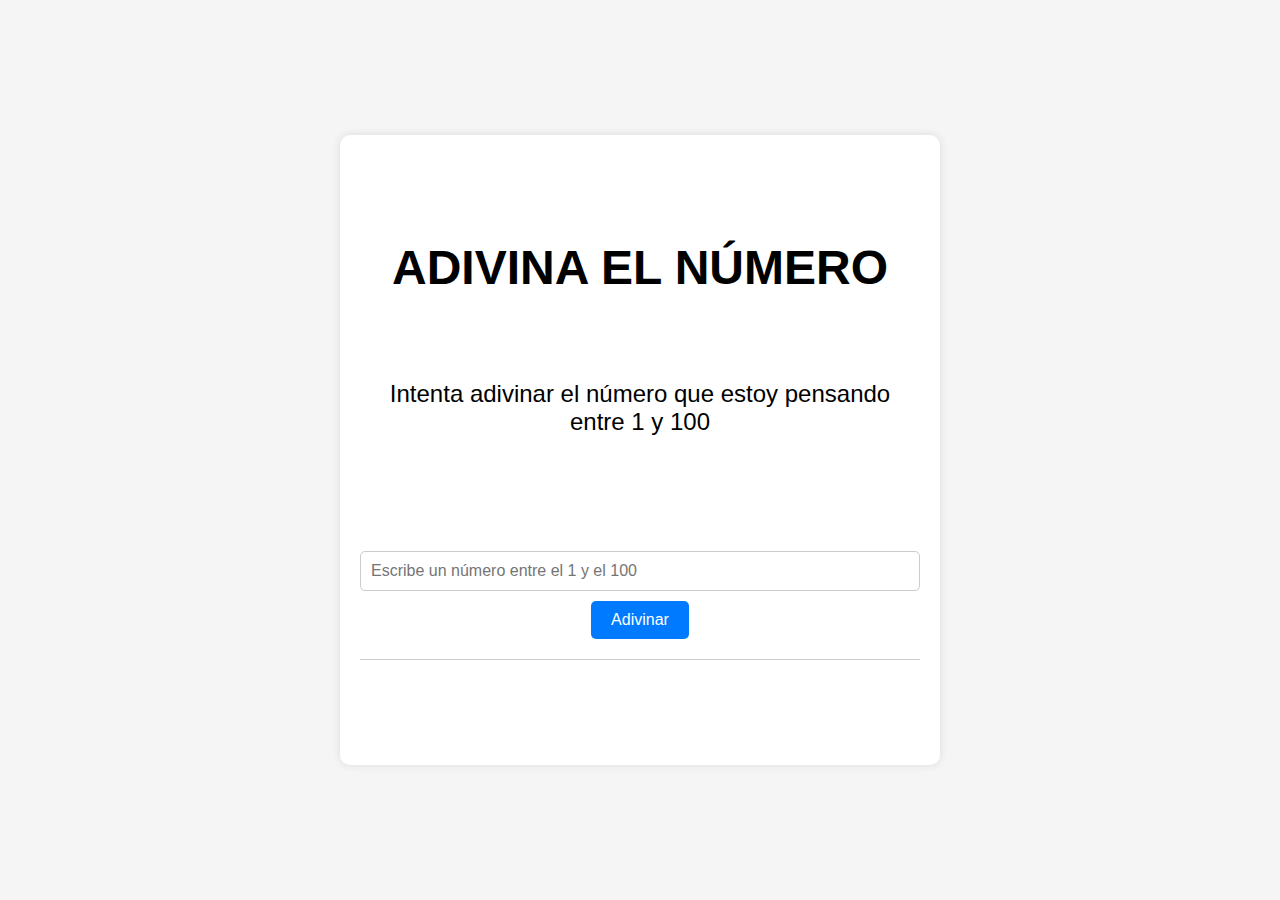
<file: Adivina el Número/index.html>
<!DOCTYPE html>
<html lang="en">
<head>
    <meta charset="UTF-8">
    <meta name="viewport" content="width=device-width, initial-scale=1.0">
    <title>Adivina el número</title>
    <link rel="stylesheet" href="styles.css">
</head>
<body>
    <div class="container">
        <h1>Adivina el número</h1>
        <p>Intenta adivinar el número que estoy pensando entre 1 y 100</p>
    
        <form>
            <input type="number" id="numero" min="1" max="100"
                placeholder="Escribe un número entre el 1 y el 100">
            <button id="adivinar" type="submit">Adivinar</button>
        </form>
    
        <div class="resultado" id="resultado">
        </div>
    </div>

    <script src="script.js"></script>
</body>
</html>
</file>
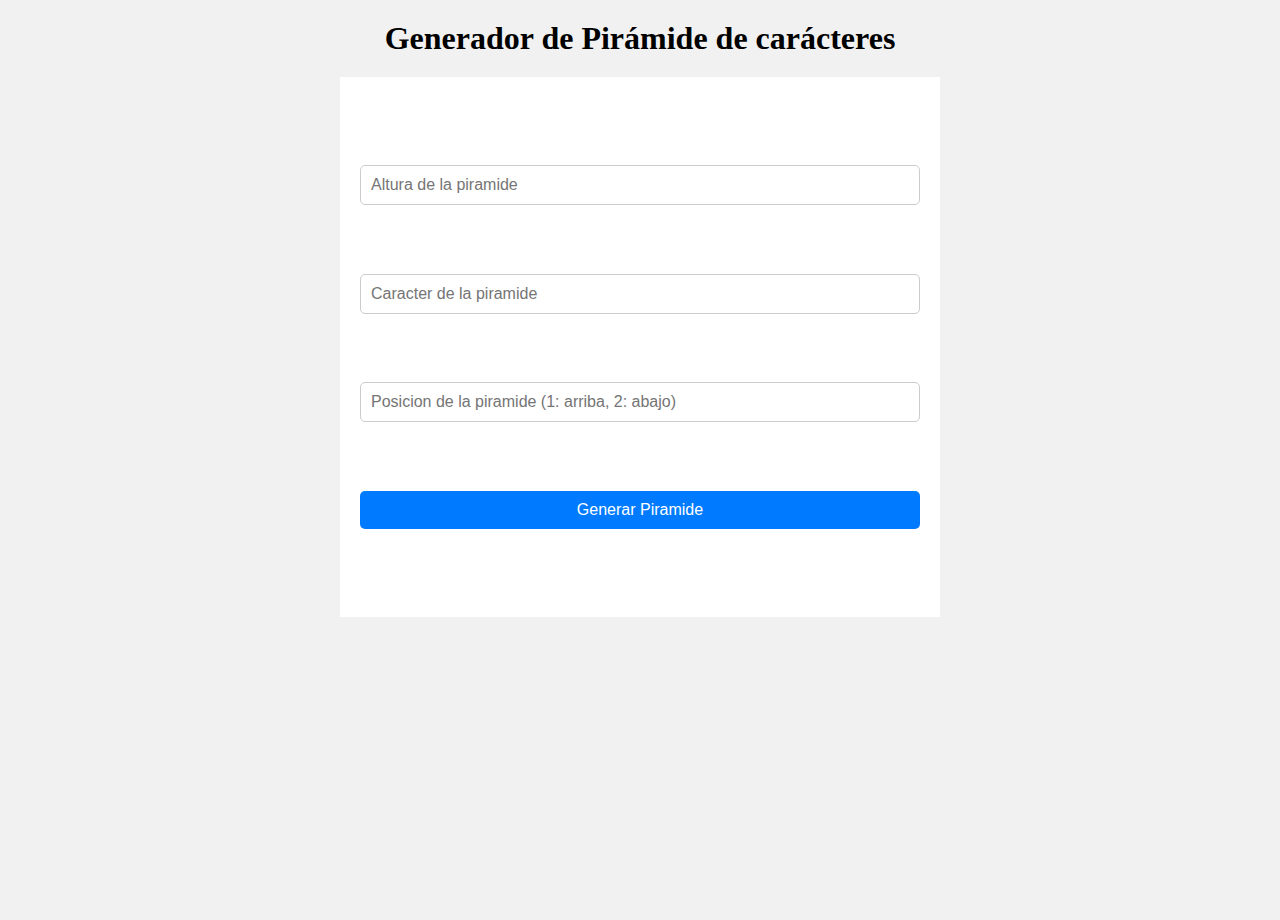
<file: Generador de Piramide/index.html>
<!DOCTYPE html>
<html lang="en">
<head>
    <meta charset="UTF-8">
    <meta name="viewport" content="width=device-width, initial-scale=1.0">
    <title>Generador de Piramide de carácteres</title>
    <link rel="stylesheet" href="styles.css">
</head>
<body>
    <h1>Generador de Pirámide de carácteres</h1>

    <form>
        <input type="number" id="altura" placeholder="Altura de la piramide">
        <input type="text" id="caracter" placeholder="Caracter de la piramide" minlength="1" maxlength="1">
        <input type="text" name="posicion" placeholder="Posicion de la piramide (1: arriba, 2: abajo)" id="posicion">
        <button type="button" id="generar">Generar Piramide</button>
    </form>

    <div class="piramide" id="piramide">

    </div>
    <script src="script.js"></script>
</body>
</html>
</file>
<file: Adivina el Número/styles.css>
* {
    margin: 0;
    padding: 0;
    box-sizing: border-box;
}

body {
    font-family: 'Roboto', sans-serif;
    background-color: #f5f5f5;
    display: flex;
    justify-content: center;
    align-items: center;
    height: 100vh;
}

.container {
    display: flex;
    flex-direction: column;
    justify-content: space-evenly;
    align-items: center;
    width: 80%;
    max-width: 600px;
    height: 70vh;
    background-color: #fff;
    border-radius: 10px;
    box-shadow: 0 0 10px rgba(0, 0, 0, 0.1);
    padding: 20px;
    font-size: 1.5rem;
}

.container h1 {
    text-transform: uppercase;
}

.container p {
    text-align: center;;
}

.container form {
    display: flex;
    flex-direction: column;
    justify-content: center;
    align-items: center;
    width: 100%;
    border-bottom: 1px solid #ccc;
    padding: 20px 0;
}

.container form input {
    width: 100%;
    padding: 10px;
    margin: 10px 0;
    border: 1px solid #ccc;
    border-radius: 5px;
    font-size: 1rem;
    outline: none;
    transition: font-size 0.3s;
}

.container form input:focus {
    font-size: 1.1rem;
}

button {
    padding: 10px 20px;
    border: none;
    border-radius: 5px;
    background-color: #007bff;
    color: #fff;
    font-size: 1rem;
    cursor: pointer;
    outline: none;
    transition: background-color 0.3s;
}

button:hover {
    background-color: #0056b3;
}

.container .resultado {
    display: none;
    flex-direction: column;
    justify-content: center;
    align-items: center;
    gap: 15px;
    width: 100%;
    height: 200px;
    border-radius: 5px;
    font-size: 1.5rem;
    margin-top: 10px;
    padding: 10px;
}

.container .resultado h2, .container .resultado p {
    text-transform: uppercase;
    text-align: center;
    margin: 10px;
}

.container .resultado.error {
    background-color: #f8d7da;
    border: 1px solid #f5c6cb;
    border-radius: 5px;
    color: #721c24;
    font-size: 1rem;
    margin-top: 10px;
    padding: 10px;
}

.container .resultado.alert {
    background-color: #fff3cd;
    border: 1px solid #ffeeba;
    border-radius: 5px;
    color: #856404;
    font-size: 1rem;
    margin-top: 10px;
    padding: 10px;
    text-align: center;
}

.container .resultado.correct {
    background-color: #d4edda;
    border: 1px solid #c3e6cb;
    border-radius: 5px;
    color: #155724;
    font-size: 1rem;
    margin-top: 10px;
    padding: 10px;
    text-align: center;
}
</file>
<file: Generador de Piramide/styles.css>
* {
    margin: 0;
    padding: 0;
    box-sizing: border-box;
}

body {
    height: 100vh;
    background-color: #f1f1f1;
}

h1 {
    text-align: center;
    margin-top: 20px;
    font-size: 2rem;
}

form {
    display: flex;
    flex-direction: column;
    justify-content: space-evenly;
    align-items: center;
    width: 80%;
    max-width: 600px;
    height: 60%;
    margin: 20px auto;
    background-color: #fff;
    padding: 20px;
}

form input {
    padding: 10px;
    font-size: 1rem;
    width: 100%;
    border: 1px solid #ccc;
    border-radius: 5px;
    outline: none;
    transition: font-size 0.3s;
}

form input:focus {
    font-size: 1.2rem;
}

form button {
    padding: 10px;
    font-size: 1rem;
    width: 100%;
    border: none;
    border-radius: 5px;
    background-color: #007bff;
    color: #fff;
    cursor: pointer;
    transition: background-color 0.3s;
}

form button:hover {
    background-color: #0056b3;
}

.piramide {
    display: none;
    text-align: center;
    font-size: 1.5rem;
    padding: 20px;
}
</file>
